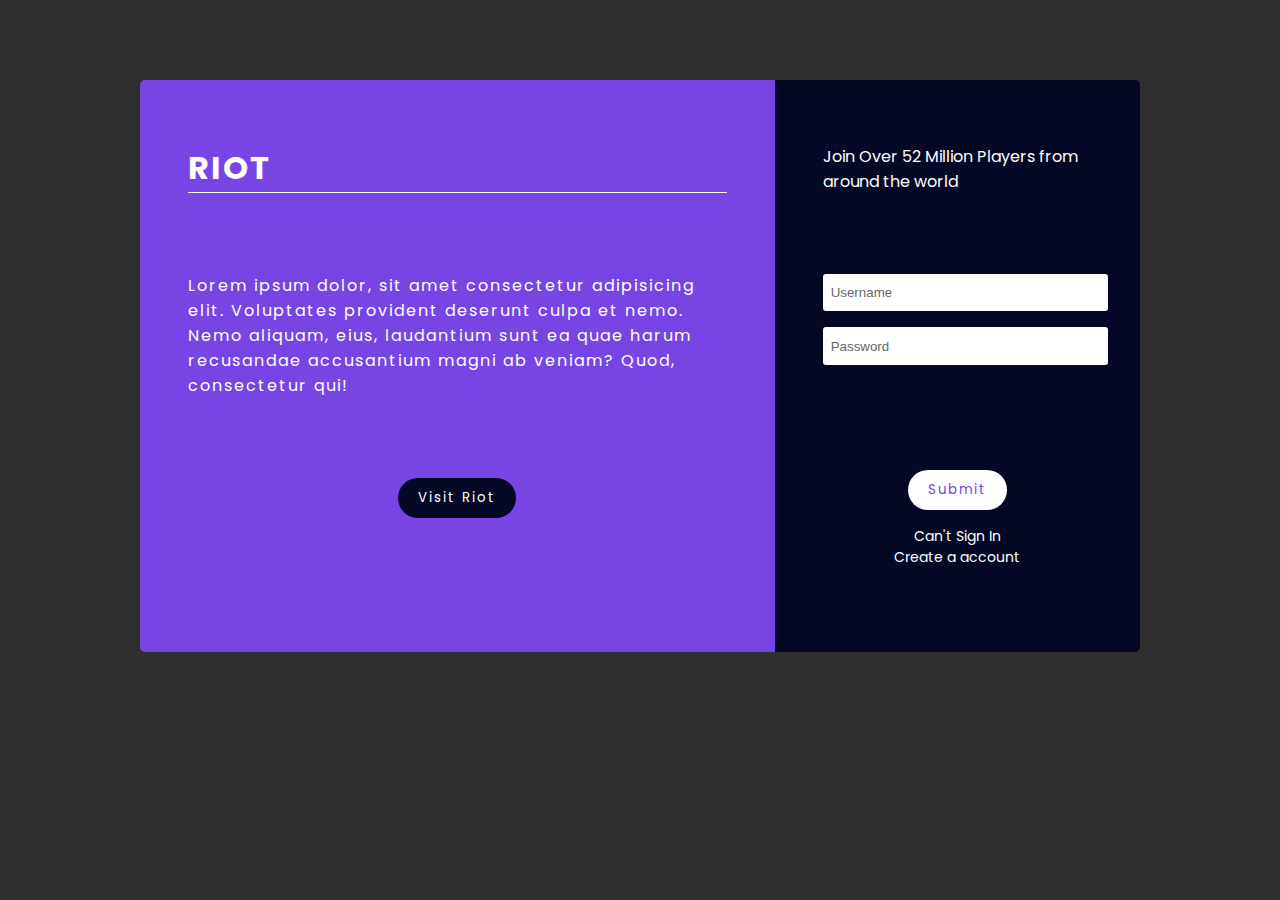
<file: index.html>
<!DOCTYPE html>
<html lang="en">
  <head>
    <meta charset="UTF-8" />
    <meta http-equiv="X-UA-Compatible" content="IE=edge" />
    <meta name="viewport" content="width=device-width, initial-scale=1.0" />
    <link rel="stylesheet" href="project.css" />
    <link rel="preconnect" href="https://fonts.googleapis.com" />
    <link rel="preconnect" href="https://fonts.gstatic.com" crossorigin />
    <link
      href="https://fonts.googleapis.com/css2?family=Poppins&display=swap"
      rel="stylesheet"
    />
    <title>Document</title>
  </head>
  <body class="login">
    <div class="main">
      <div class="left">
        <h1>RIOT</h1>
        <p>
          Lorem ipsum dolor, sit amet consectetur adipisicing elit. Voluptates
          provident deserunt culpa et nemo. Nemo aliquam, eius, laudantium sunt
          ea quae harum recusandae accusantium magni ab veniam? Quod,
          consectetur qui!
        </p>
        <div class="btntrailer">
          <form method="get" action="https://www.riotgames.com/en">
            <button type="submit">Visit Riot</button>
          </form>
        </div>
      </div>
      <div class="right">
        <div class="heading">
          <span>Join Over 52 Million Players from around the world</span>
        </div>
        <form action="">
          <input class="usname" type="username" placeholder="Username" />
          <input type="password" placeholder="Password" />
          <div class="btnsubmit">
            <button>Submit</button>
          </div>
        </form>
        <div class="bottom">
          <a href="recovery.html">Can't Sign In</a>
          <a href="create.html">Create a account</a>

        </div>
      </div>
    </div>
  </body>
</html>
</file>
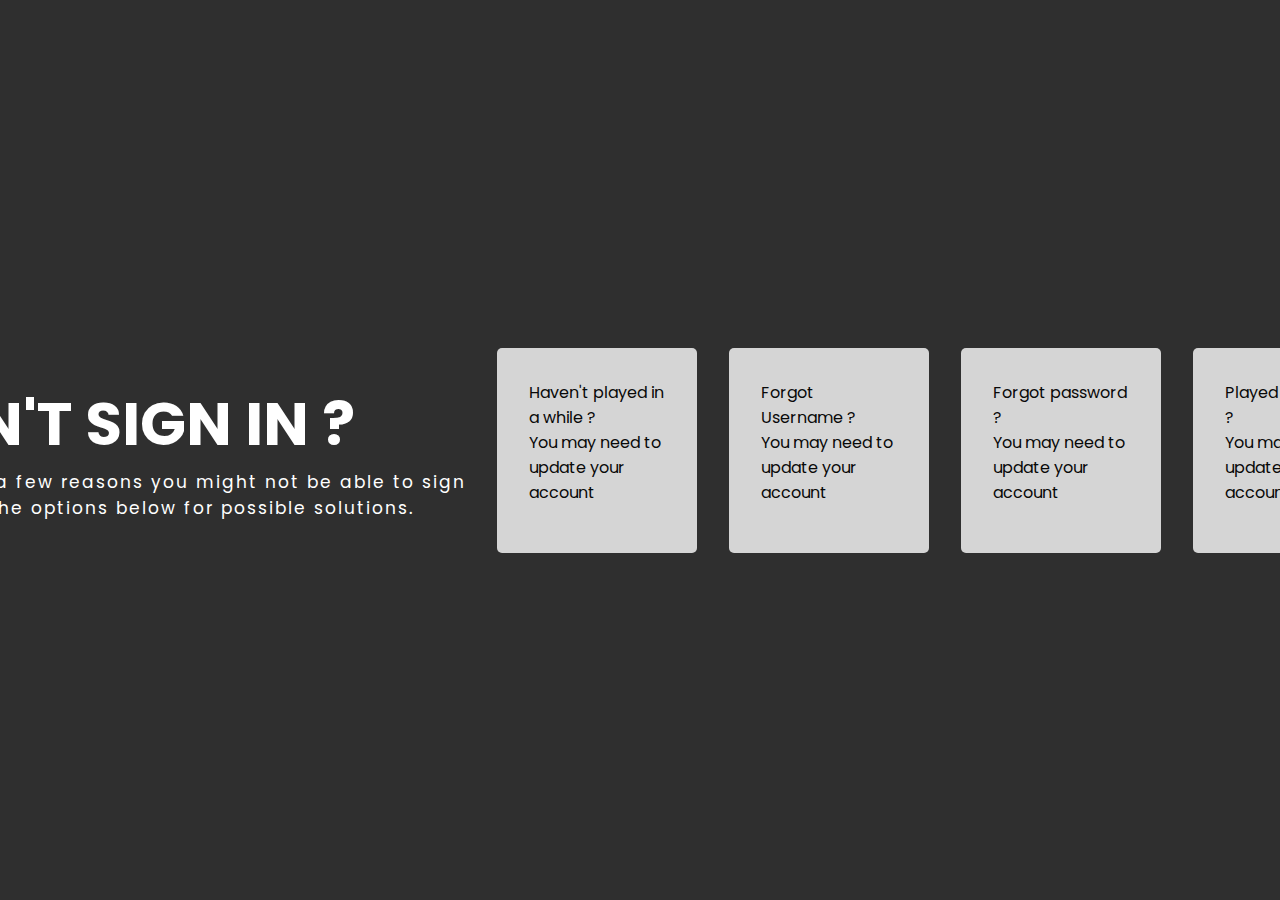
<file: recovery.html>
<!DOCTYPE html>
<html lang="en">
  <head>
    <meta charset="UTF-8" />
    <meta http-equiv="X-UA-Compatible" content="IE=edge" />
    <meta name="viewport" content="width=device-width, initial-scale=1.0" />
    <link rel="stylesheet" href="project.css" />
    <link rel="preconnect" href="https://fonts.googleapis.com" />
    <link rel="preconnect" href="https://fonts.gstatic.com" crossorigin />
    <link
      href="https://fonts.googleapis.com/css2?family=Poppins&display=swap"
      rel="stylesheet"
    />
    <link href="https://fonts.googleapis.com/css2?family=Poppins:wght@800&display=swap" rel="stylesheet">   
    <title>recovery</title>
  </head>
  <body class="recovery">
    <div class="cards">
      <div class="recHeading">
        <h1>CAN'T SIGN IN ?</h1>
        <p>
          There are a few reasons you might not be able to sign in. Check the
          options below for possible solutions.
        </p>
      </div>
        <div class="one">
            <span>Haven't played in a while ?</span>
            <p>You may need to update your account</p>
        </div>
        <div class="two">
            <span>Forgot Username ?</span>
            <p>You may need to update your account</p>
        </div> <div class="three">
            <span>Forgot password ?</span>
            <p>You may need to update your account</p>
        </div> <div class="four">
            <span>Played in mobile ?</span>
            <p>You may need to update your account</p>
        </div>
    </div>
  </body>
</html>
</file>
<file: project.css>
*
{
    padding: 0;
    margin: 0;
}
body
{
    font-family: 'Poppins', sans-serif;
    background-color: #2F2F2F;

}
.main
{
    border-radius: 5px;
    display: flex;
    margin: auto;
    margin-top: 5rem;
    width: 1000px;
    background-color: #2A1067;
}

.left h1{
    color: white;
    border-bottom: 1px solid white;
}
.left
{
    border-top-left-radius: 5px;
    border-bottom-left-radius: 5px;

    color: white;
    letter-spacing: 2px;
    padding: 4rem 3rem;
    flex: 2;
    background-color: #7745E3;
}
.right
{
    border-top-right-radius: 5px;
    border-bottom-right-radius: 5px;
    padding: 4rem 3rem;
    color: white;
   flex:1    ;
    background-color: #040824;
}
.left p
{
    margin-top:5rem ;
}
button:hover
{
    background-color: white;
    color: #7745E3;
    transition: 1s;
}
button
{
    font-family: 'Poppins', sans-serif;
    letter-spacing: 2px;
    color: white;
    outline: none;
    border: none;
    border-radius: 20px;
    padding: 10px 20px;
        background-color: #040824;
}
.btntrailer
{
    text-align: center;
    margin: 70px;
}
form
{
    margin: 5rem 0 0 0;
}
.btnsubmit
{
    text-align: center;
    margin-top: 105px;
}
.btnsubmit button
{
    background-color: white;
    color: #7745E3;
}
.btnsubmit button:hover
{
    background-color:#7745E3 ;
    color: white;
    transition: 1s;
}
input
{
    width: 100%;
    padding: 0.7rem 0.5rem;
    outline: none;
    border: none;
    border-radius: 3px;
}
::placeholder
{
   color: #666666;
}
.usname
{
    margin-bottom: 1rem;
}
.bottom
{
    padding-top: 1rem;
    text-align: center;
}
.bottom a
{
    display: flex;
    flex-direction: column;
    font-size: 14px;
    text-decoration: none;
    color: white;
}
.bottom a:hover
{
    color: #7745E3;
    transition: 1s;
}

/* from here recory starts  */

.recovery
{
    display: flex;
    position: relative;
    justify-content: center;
    min-height: 100vh;  
    align-items: center;
    background-color: #2F2F2F;
}

.recHeading h1 
{
    
    font-size: 60px;
    font-weight: bolder ;
}
.recHeading p{
    font-size: 17px;
    letter-spacing: 2px;
}
.recHeading
{
    width: 600px;
    color: white;
    margin: auto;
    margin-right: 10px;
}
.cards
{
    position: absolute;
    /* background-color: #2A1067; */
  
    display: flex;
    justify-content: center;
}
.one, .two ,.three
{
    border-radius: 5px;
    background-color: rgb(255, 255, 255);
    width: 190px;
    margin-right: 2rem;
}
.four 
{
    border-radius: 5px;
    background-color: white;
    width: 190px;
}
 .one, .two ,.three,.four
{
    height: 205px;
    box-sizing: border-box;
    padding: 2rem;
    width: 200px;
    opacity: 0.8;
}
.one:hover, .two:hover ,.three:hover,.four:hover
{
    transform: translateY(-35px);
    opacity: 1;
    transition: all 0.5s ease;
    background-color: white;
}
</file>
